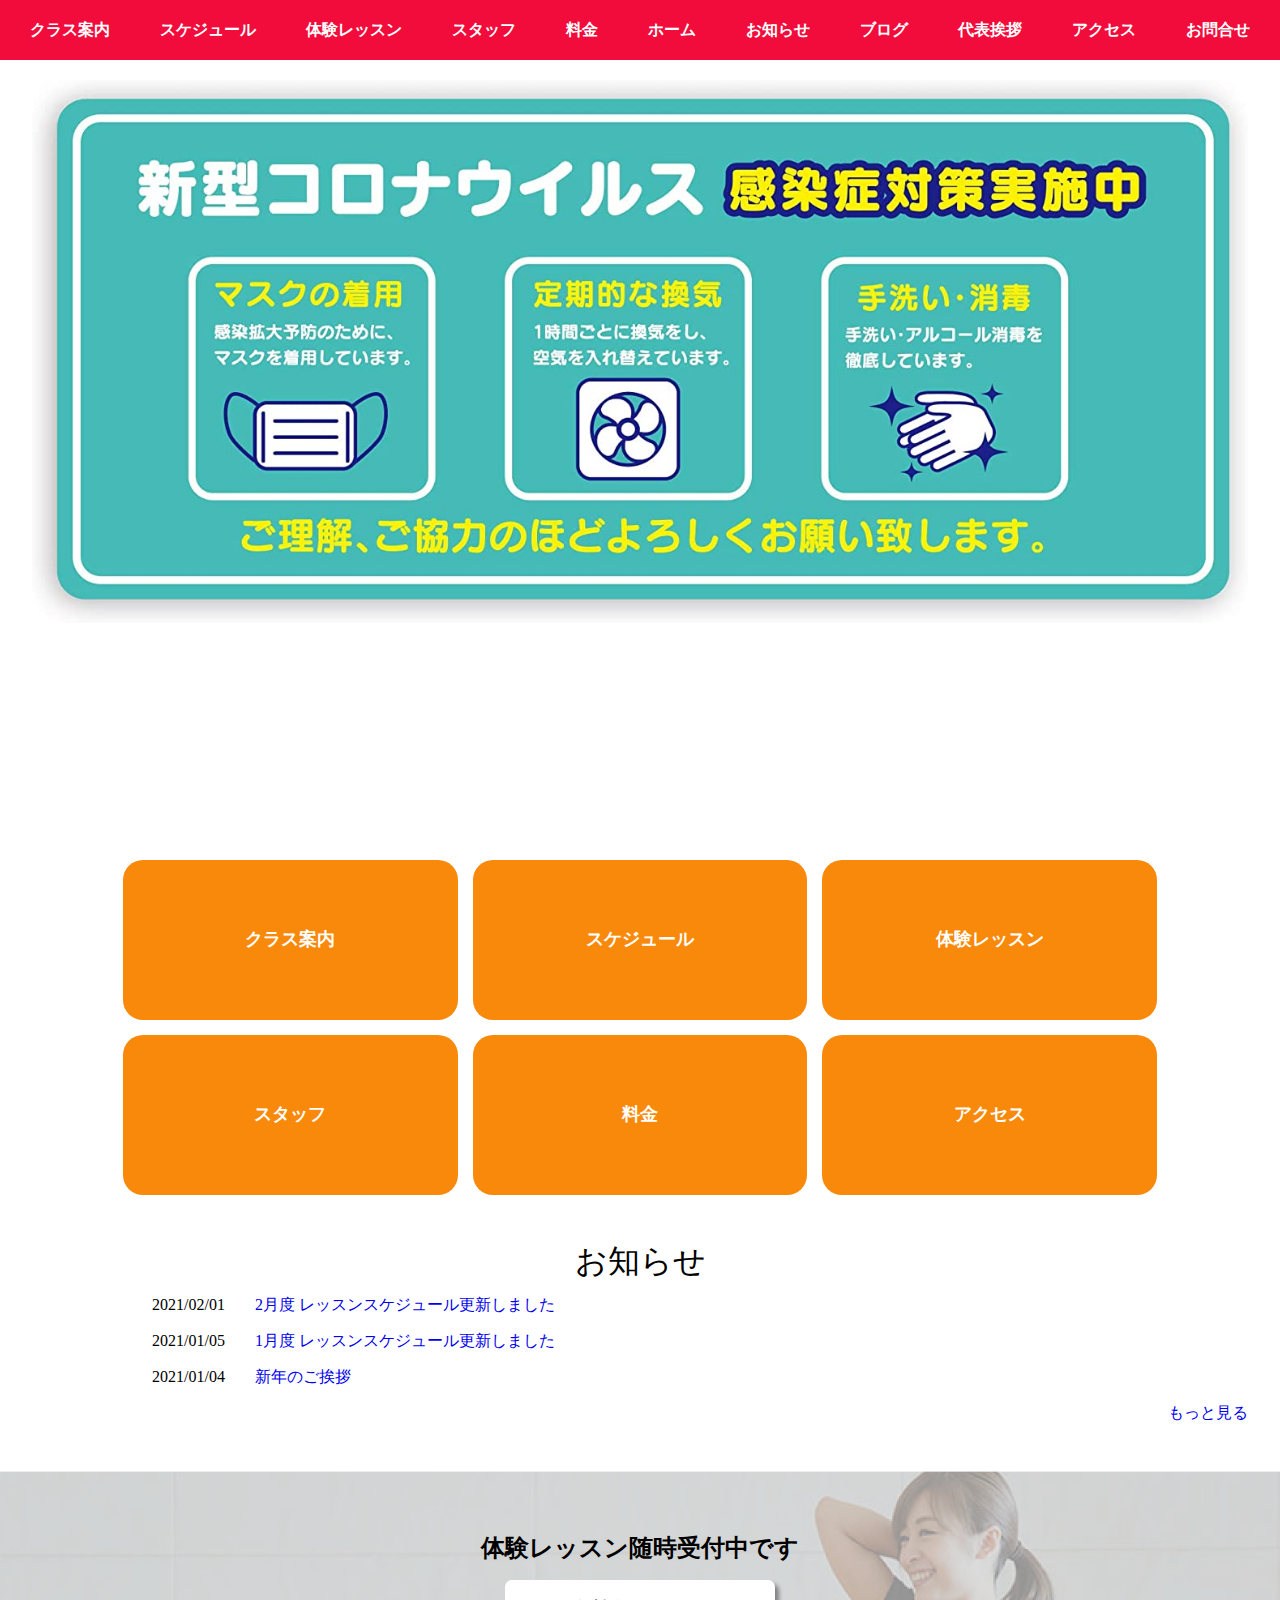
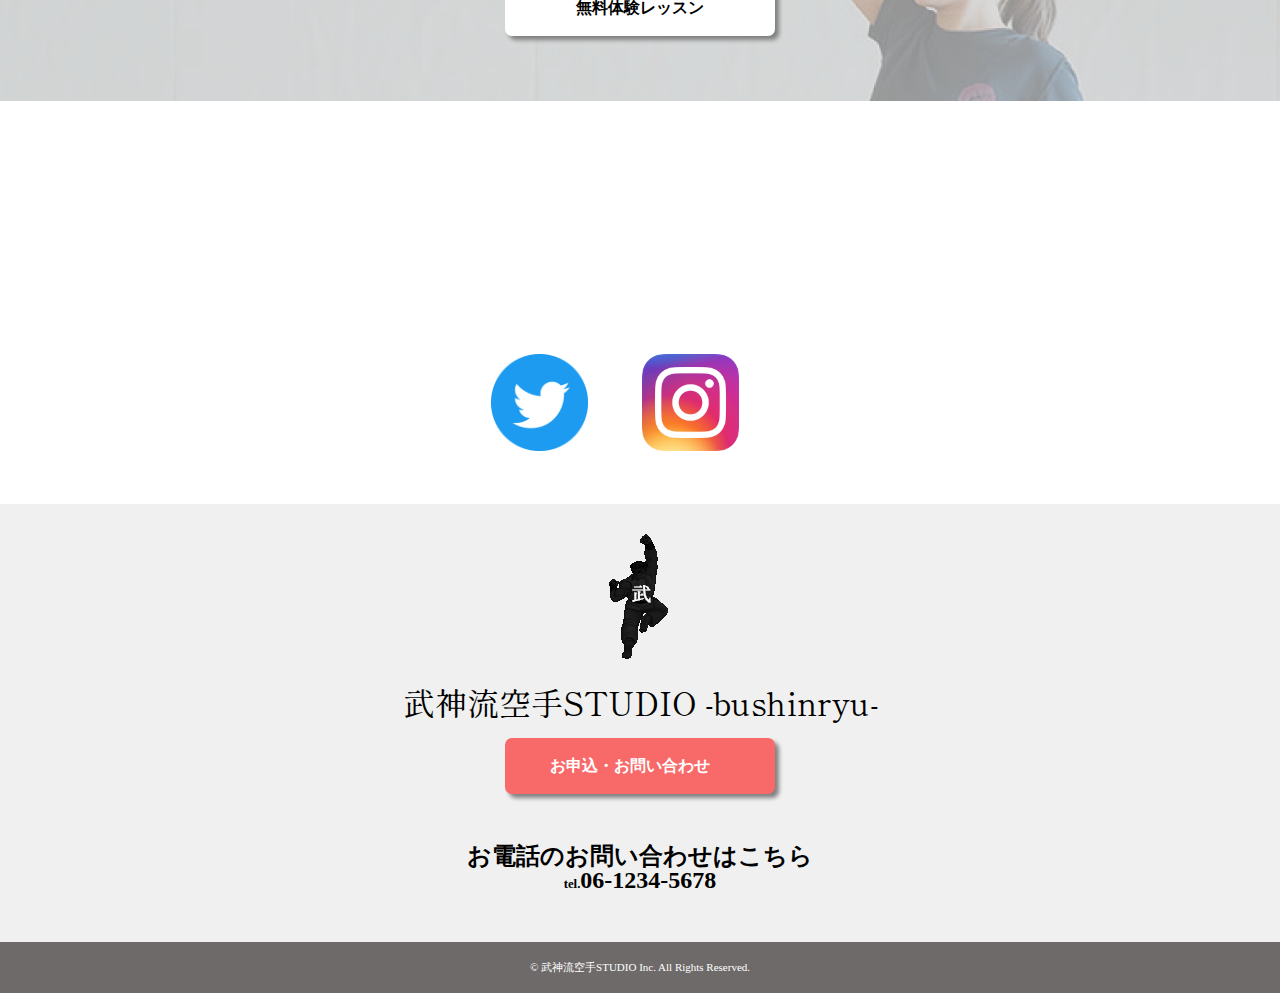
<file: index.html>
<!DOCTYPE html>
<html lang="en">
<head>
  <meta charset="UTF-8">
  <meta http-equiv="X-UA-Compatible" content="IE=edge">
  <meta name="viewport" content="width=device-width, initial-scale=1.0">
  <link rel="stylesheet" href="css/reset.css">
  <link rel="stylesheet" href="css/style.css">
  
  <link rel="stylesheet" href="css/js.css">
  <link rel="stylesheet" href="slick/slick-theme.css">
  <link rel="stylesheet" href="slick/slick.css">

  <link rel="preconnect" href="https://fonts.gstatic.com">
<link href="https://fonts.googleapis.com/css2?family=Shippori+Mincho+B1:wght@700&display=swap" rel="stylesheet">

  <title>武神流空手STUDIO</title>
</head>
<body>
  <header class="hd_pc">
    <div class="nv">
        <ul class="nv_li">
          <li><a href="/class.html">クラス案内</a></li>
          <li><a href="#">スケジュール</a></li>
          <li><a href="exp.html">体験レッスン</a></li>
          <li><a href="#">スタッフ</a></li>
          <li><a href="#">料金</a></li>
          <li><a href="#">ホーム</a></li>
          <li><a href="#">お知らせ</a></li>
          <li><a href="http://localhost/blog/">ブログ</a></li>
          <li><a href="#">代表挨拶</a></li>
          <li><a href="#">アクセス</a></li>
          <li><a href="contact.html">お問合せ</a></li>
        </ul>
    </div>
  </header>
  
<!--レスポンシブ用トップ-->
<div class="r_logo">
  <a href="/">
    <img src="/img/S2.png">
  </a>
  <p>武神流空手STUDIO</p>
  <p>-bushinryu-</p>
</div>

<!-- ハンバーガーメニュー用 -->
<div id="navArea">
  <nav>
    <div class="inner">
      <ul>
        <li><a href="/class.html">クラス案内</a></li>
        <li><a href="#">スケジュール</a></li>
        <li><a href="exp.html">体験レッスン</a></li>
        <li><a href="#">スタッフ</a></li>
        <li><a href="#">料金</a></li>
        <li><a href="#">ホーム</a></li>
        <li><a href="#">お知らせ</a></li>
        <li><a href="#">ブログ</a></li>
        <li><a href="#">代表挨拶</a></li>
        <li><a href="#">アクセス</a></li>
        <li><a href="contact.html">お問合せ</a></li>
      </ul>
    </div>
  </nav>

  <div class="toggle_btn">
    <span></span>
    <span></span>
    <span></span>
  </div>

  <div id="mask"></div>

</div>
<!-- ハンバーガーメニューここまで -->

<section class="wrap">
  <ul class="slider">
    <li>
      <img src="/img/s1.jpg" alt="">
    </li>
    <li>
      <a href="exp.html">
        <img src="/img/s2.jpg" alt="">
      </a>
    </li>
    <li>
      <a href="contact.html">
        <img src="/img/s3.jpg" alt="">
      </a>
    </li>
  </ul>
</section>

<section class="wrap">
  <div class="container">
    <div class="c_item">
      <a href="class.html">クラス案内</a>
    </div>
    <div class="c_item">
      <a href="#">スケジュール</a>
    </div>
    <div class="c_item">
      <a href="exp.html">体験レッスン</a>
    </div>
    <div class="c_item">
      <a href="#">スタッフ</a>
    </div>
    <div class="c_item">
      <a href="#">料金</a>
    </div>
    <div class="c_item">
      <a href="#">アクセス</a>
    </div>
  </div>
</section>

<section class="wrap">
  <p class="news_title">お知らせ</p>
  <div class="news">
    <p class="news_date">2021/02/01</p>
    <p class="news_li">
      <a href="#">2月度 レッスンスケジュール更新しました</a> 
    </p>
  </div>
  <div class="news">
    <p class="news_date">2021/01/05</p>
    <p class="news_li">
      <a href="#">1月度 レッスンスケジュール更新しました</a> 
    </p>
  </div>
  <div class="news">
    <p class="news_date">2021/01/04</p>
    <p class="news_li">
      <a href="#">新年のご挨拶</a> 
    </p>
  </div>
  <div class="links">
    <a href="#">もっと見る</a>
  </div>
</section>

<section class="experience">
  <h2 class="e_h2">体験レッスン随時受付中です</h2>
  <div class="e_link">
    <a href="exp.html">無料体験レッスン</a>
  </div>
</section>

<section class="youtube wrap">
  <ul class="yt_li">
    <li>
      <iframe src="https://www.youtube.com/embed/7QThOEoO39o?controls=0" frameborder="0" allow="accelerometer; autoplay; clipboard-write; encrypted-media; gyroscope; picture-in-picture" allowfullscreen></iframe>
    </li>
    <li>
      <iframe src="https://www.youtube.com/embed/5QB4_g2Gdu0?controls=0" frameborder="0" allow="accelerometer; autoplay; clipboard-write; encrypted-media; gyroscope; picture-in-picture" allowfullscreen></iframe>
    </li>
    <li>
      <iframe src="https://www.youtube.com/embed/GE6LBbbVkQk?controls=0" frameborder="0" allow="accelerometer; autoplay; clipboard-write; encrypted-media; gyroscope; picture-in-picture" allowfullscreen></iframe>
    </li>
  </ul>
</section>

<section class="sns wrap">
  <div class="sns_area">
    <img src="/img/twitter.png" alt="">
    <img src="/img/Instagram.png" alt="">
  </div>
</section>

<section class="contact">
  <div class="logo">
    <a href="/">
      <img src="/img/S2.png" alt="logo">
    </a>
    <p>武神流空手STUDIO -bushinryu-</p>
  </div>

  <div class="c_link c_contact">
    <a href="contact.html">お申込・お問い合わせ</a>	
  </div>

  <div class="c_tel">
    <p>お電話のお問い合わせはこちら</p>
    <p><span>tel.</span>06-1234-5678</p>
  </div>
</section>

<footer>
  <div class="copyright">
    © 武神流空手STUDIO Inc. All Rights Reserved.
  </div>
</footer>

<!-- jqueryの読み込み -->
<!-- <script src="https://cdn.jsdelivr.net/npm/jquery@3/dist/jquery.min.js"></script> -->
<!-- <script src="http://ajax.googleapis.com/ajax/libs/jquery/3.5.1/jquery.min.js"></script> -->
<script src="https://ajax.googleapis.com/ajax/libs/jquery/3.4.1/jquery.min.js"></script>
<!-- slick用のjs読み込み -->
<script type="text/javascript" src="slick/slick.js"></script>

<script>
  // slickここから
    $('.slider').slick({
      autoplay:true,
    });
  // slickここまで
  // ハンバーガーメニュー
    (function($) {
      let $nav   = $('#navArea');
      let $btn   = $('.toggle_btn');
      let $mask  = $('#mask');
      let open   = 'open'; // class
      // menu open close
      $btn.on( 'click', function() {
        if ( ! $nav.hasClass( open ) ) {
          $nav.addClass( open );
        } else {
          $nav.removeClass( open );
        }
      });
      // mask close
      $mask.on('click', function() {
        $nav.removeClass( open );
      });
    } )(jQuery);
    // ハンバーガーメニューここまで
</script>

</body>
</html>
</file>
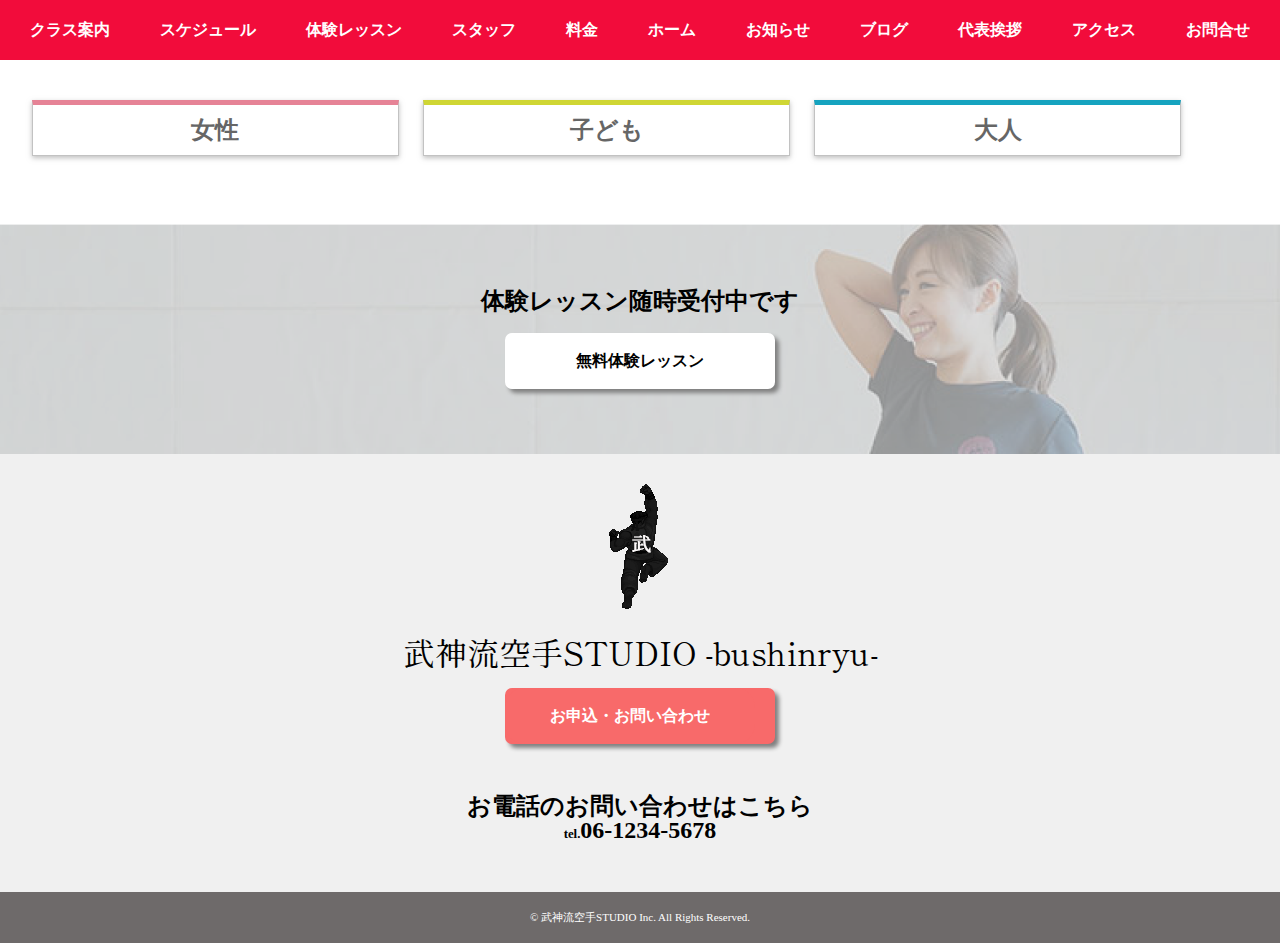
<file: class.html>
<!DOCTYPE html>
<html lang="en">
<head>
  <meta charset="UTF-8">
  <meta http-equiv="X-UA-Compatible" content="IE=edge">
  <meta name="viewport" content="width=device-width, initial-scale=1.0">
  <link rel="stylesheet" href="css/reset.css">
  <link rel="stylesheet" href="css/style.css">
  <link rel="stylesheet" href="css/js.css">
  <link rel="stylesheet" href="slick/slick-theme.css">
  <link rel="stylesheet" href="slick/slick.css">

  <link rel="preconnect" href="https://fonts.gstatic.com">
<link href="https://fonts.googleapis.com/css2?family=Shippori+Mincho+B1:wght@700&display=swap" rel="stylesheet">

  <title>武神流空手STUDIO</title>
</head>
<body>
  <header class="hd_pc">
    <div class="nv">
        <ul class="nv_li">
          <li><a href="/class.html">クラス案内</a></li>
          <li><a href="#">スケジュール</a></li>
          <li><a href="exp.html">体験レッスン</a></li>
          <li><a href="#">スタッフ</a></li>
          <li><a href="#">料金</a></li>
          <li><a href="/">ホーム</a></li>
          <li><a href="#">お知らせ</a></li>
          <li><a href="#">ブログ</a></li>
          <li><a href="#">代表挨拶</a></li>
          <li><a href="#">アクセス</a></li>
          <li><a href="contact.html">お問合せ</a></li>
        </ul>
    </div>
  </header>
  
<!--レスポンシブ用トップ-->
<div class="r_logo">
  <a href="/">
    <img src="/img/S2.png">
  </a>
  <p>武神流空手STUDIO</p>
  <p>-bushinryu-</p>
</div>

<!-- ハンバーガーメニュー用 -->
<div id="navArea">
  <nav>
    <div class="inner">
      <ul>
        <li><a href="/class.html">クラス案内</a></li>
        <li><a href="#">スケジュール</a></li>
        <li><a href="exp.html">体験レッスン</a></li>
        <li><a href="#">スタッフ</a></li>
        <li><a href="#">料金</a></li>
        <li><a href="/">ホーム</a></li>
        <li><a href="#">お知らせ</a></li>
        <li><a href="#">ブログ</a></li>
        <li><a href="#">代表挨拶</a></li>
        <li><a href="#">アクセス</a></li>
        <li><a href="contact.html">お問合せ</a></li>
      </ul>
    </div>
  </nav>

  <div class="toggle_btn">
    <span></span>
    <span></span>
    <span></span>
  </div>

  <div id="mask"></div>

</div>
<!-- ハンバーガーメニューここまで -->

<section class="wrap">
  <div class="class_menu">
    <ul class="class_btn">
      <li class="class_btn_w">
        <p href="">女性</p>
      </li>
      <li class="class_btn_c">
        <p href="">子ども</p>
      </li>
      <li class="class_btn_a">
        <p href="">大人</p>
      </li>
    </ul>
  </div>
</section>

<section class="class_w hide">
  <img src="/img/w1.jpg" alt="">
  <div class="class_int">
    <p class=class_tl>
      女性クラス
    </p>
    <p class="class_dtl">
      異性と一緒だとちょっという<br>
      女性の方向けの専用クラスです。<br>
      強さやスピードを競うのではなく、<br>
      体の左右のバランス、心身の柔軟性を重視します。<br>
      また目、肩、腰、膝、足首などに持病があり、<br>
      空手を諦めていた方も、安心して参加できる<br>
      プログラムになっています。
    </p>
  </div>
</section>

<section class="class_c hide">
  <img src="/img/c1.jpg" alt="">
  <div class="class_int">
    <p class=class_tl>
      子どもクラス
    </p>
    <p class="class_dtl">
      空手道の精神から礼儀正しく、<br>
      強くて優しい、素直な子どもに育つ<br>
      空手のお稽古を通じて自ら考え、<br>
      行動に移すことを身に付け、それを習慣づけます。<br>
      私たち指導者も子どもたちと接する中で、<br>
      常に自ら考えて行動させることを心がけております。<br>
      元気に返事をしたり、大きなかけ声で<br>
      お稽古できる事を目標にします。
    </p>
  </div>
</section>

<section class="class_a hide">
  <img src="/img/a1.jpg" alt="">
  <div class="class_int">
    <p class=class_tl>
      大人クラス
    </p>
    <p class="class_dtl">
      本格的な空手道を「楽しく」「安全に」学ぶクラスです。<br>
      基本、形、基本組手の稽古を中心に、<br>
      すみずみまで体を動かし、強く引き締まった体と、<br>
      はつらつとした元気な心をつくります。<br>
      最終的には黒帯を目指していきます。
    </p>
  </div>
</section>

<section class="experience">
  <h2 class="e_h2">体験レッスン随時受付中です</h2>
  <div class="e_link">
    <a href="exp.html">無料体験レッスン</a>
  </div>
</section>

<section class="contact">
  <div class="logo">
    <a href="/">
      <img src="/img/S2.png" alt="logo">
    </a>
    <p>武神流空手STUDIO -bushinryu-</p>
  </div>

  <div class="c_link c_contact">
    <a href="contact.html">お申込・お問い合わせ</a>	
  </div>

  <div class="c_tel">
    <p>お電話のお問い合わせはこちら</p>
    <p><span>tel.</span>06-1234-5678</p>
  </div>
</section>

<footer>
  <div class="copyright">
		© 武神流空手STUDIO Inc. All Rights Reserved.
  </div>
</footer>

<!-- jqueryの読み込み -->
<!-- <script src="https://cdn.jsdelivr.net/npm/jquery@3/dist/jquery.min.js"></script> -->
<script src="https://ajax.googleapis.com/ajax/libs/jquery/3.5.1/jquery.min.js"></script>

<script>
  // ハンバーガーメニュー
    (function($) {
      let $nav   = $('#navArea');
      let $btn   = $('.toggle_btn');
      let $mask  = $('#mask');
      let open   = 'open'; // class
      // menu open close
      $btn.on( 'click', function() {
        if ( ! $nav.hasClass( open ) ) {
          $nav.addClass( open );
        } else {
          $nav.removeClass( open );
        }
      });
      // mask close
      $mask.on('click', function() {
        $nav.removeClass( open );
      });
    } )(jQuery);
    // ハンバーガーメニューここまで

    // クラスボタン
    $('.class_btn_w').on("click", function () {
      $('.class_w').removeClass('hide');
      $('.class_c').addClass('hide');
      $('.class_a').addClass('hide');
    });

    $('.class_btn_c').on("click", function () {
      $('.class_w').addClass('hide');
      $('.class_c').removeClass('hide');
      $('.class_a').addClass('hide');
    });

    $('.class_btn_a').on("click", function () {
      $('.class_w').addClass('hide');
      $('.class_c').addClass('hide');
      $('.class_a').removeClass('hide');
    });
</script>

</body>
</html>
</file>
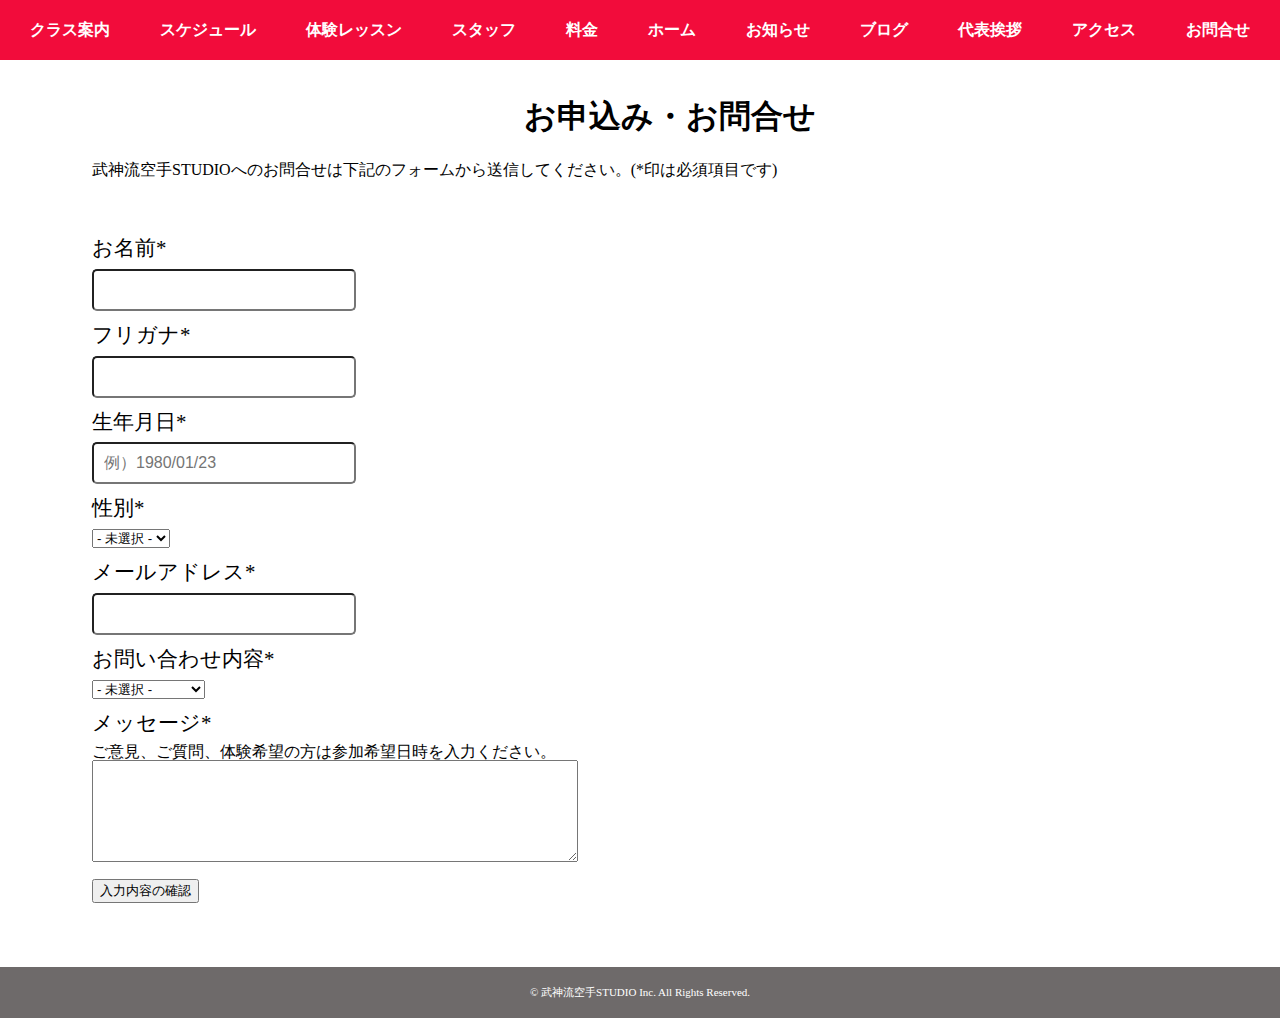
<file: contact.html>
<!DOCTYPE html>
<html lang="en">
<head>
  <meta charset="UTF-8">
  <meta http-equiv="X-UA-Compatible" content="IE=edge">
  <meta name="viewport" content="width=device-width, initial-scale=1.0">
  <link rel="stylesheet" href="css/reset.css">
  <link rel="stylesheet" href="css/style.css">
  <link rel="stylesheet" href="css/js.css">
  <link rel="stylesheet" href="slick/slick-theme.css">
  <link rel="stylesheet" href="slick/slick.css">

  <link rel="preconnect" href="https://fonts.gstatic.com">
<link href="https://fonts.googleapis.com/css2?family=Shippori+Mincho+B1:wght@700&display=swap" rel="stylesheet">

  <title>武神流空手STUDIO</title>
</head>
<body>
  <header class="hd_pc">
    <div class="nv">
        <ul class="nv_li">
          <li><a href="/class.html">クラス案内</a></li>
          <li><a href="#">スケジュール</a></li>
          <li><a href="exp.html">体験レッスン</a></li>
          <li><a href="#">スタッフ</a></li>
          <li><a href="#">料金</a></li>
          <li><a href="/">ホーム</a></li>
          <li><a href="#">お知らせ</a></li>
          <li><a href="#">ブログ</a></li>
          <li><a href="#">代表挨拶</a></li>
          <li><a href="#">アクセス</a></li>
          <li><a href="contact.html">お問合せ</a></li>
        </ul>
    </div>
  </header>
  
<!--レスポンシブ用トップ-->
<div class="r_logo">
    <a href="/">
      <img src="/img/S2.png">
    </a>
    <p>武神流空手STUDIO</p>
    <p>-bushinryu-</p>
</div>

<!-- ハンバーガーメニュー用 -->
<div id="navArea">
  <nav>
    <div class="inner">
      <ul>
        <li><a href="/class.html">クラス案内</a></li>
        <li><a href="#">スケジュール</a></li>
        <li><a href="exp.html">体験レッスン</a></li>
        <li><a href="#">スタッフ</a></li>
        <li><a href="#">料金</a></li>
        <li><a href="/">ホーム</a></li>
        <li><a href="#">お知らせ</a></li>
        <li><a href="#">ブログ</a></li>
        <li><a href="#">代表挨拶</a></li>
        <li><a href="#">アクセス</a></li>
        <li><a href="contact.html">お問合せ</a></li>
      </ul>
    </div>
  </nav>

  <div class="toggle_btn">
    <span></span>
    <span></span>
    <span></span>
  </div>

  <div id="mask"></div>

</div>
<!-- ハンバーガーメニューここまで -->

<section class="wrap">
  <form action="insert.php" class="contact_f" method="POST">
    <h1>お申込み・お問合せ</h1>
    <p class="contact_m">武神流空手STUDIOへのお問合せは下記のフォームから送信してください。(<span>*</span>印は必須項目です)</p>
    <div>
      <label for="name">
        お名前<span>*</span>
      </label>
      <input type="text" name="name" size="30" value="">
    </div>
    <div>
      <label for="kana_name">
        フリガナ<span>*</span>
      </label>
      <input type="text" name="kana_name" value="" />
    </div>
    <div>
      <label for="b_day">
        生年月日<span>*</span>
      </label>
      <input type="text" name="b_day"  value="" placeholder="例）1980/01/23" />
    </div>
    <div>
      <label for="sex">
        性別<span>*</span>
      </label>
      <select name="sex" >
      <option value="- 未選択 -" >
      - 未選択 -		</option>
      <option value="男性" >
      男性		</option>
      <option value="女性" >
      女性		</option>
      <option value="その他" >
      その他		</option>
      </select>
    </div>
    <div>
      <label for="mail">
        メールアドレス<span >*</span>
      </label>
      <input type="email" name="mail" value="" />
    </div>
    <div>
      <label for="question">
        お問い合わせ内容<span >*</span>
      </label>
      <select name="q_category" >
        <option value="- 未選択 -" >
        - 未選択 -		</option>
        <option value="無料体験を希望" >
        無料体験を希望		</option>
        <option value="入会を希望" >
        入会を希望		</option>
        <option value="その他" >
        その他		</option>
      </select>
    </div>
    <div>
      <label for="message">
        メッセージ<span>*</span>
      </label>
      <span>ご意見、ご質問、体験希望の方は参加希望日時を入力ください。</span>
      <p>
        <textarea name="message"></textarea>
      </p>
    </div>
  
    <div class="contact-submit">
      <span></span>
      <span>
      <input type="submit" name="submitConfirm" value="入力内容の確認"/>
      </span>
    </div>
  
  </form>
</section>

<footer>
  <div class="copyright">
		© 武神流空手STUDIO Inc. All Rights Reserved.
  </div>
</footer>

<!-- jqueryの読み込み -->
<script src="https://ajax.googleapis.com/ajax/libs/jquery/3.5.1/jquery.min.js"></script>

<script>
  // ハンバーガーメニュー
    (function($) {
      let $nav   = $('#navArea');
      let $btn   = $('.toggle_btn');
      let $mask  = $('#mask');
      let open   = 'open'; // class
      // menu open close
      $btn.on( 'click', function() {
        if ( ! $nav.hasClass( open ) ) {
          $nav.addClass( open );
        } else {
          $nav.removeClass( open );
        }
      });
      // mask close
      $mask.on('click', function() {
        $nav.removeClass( open );
      });
    } )(jQuery);
    // ハンバーガーメニューここまで
</script>

</body>
</html>
</file>
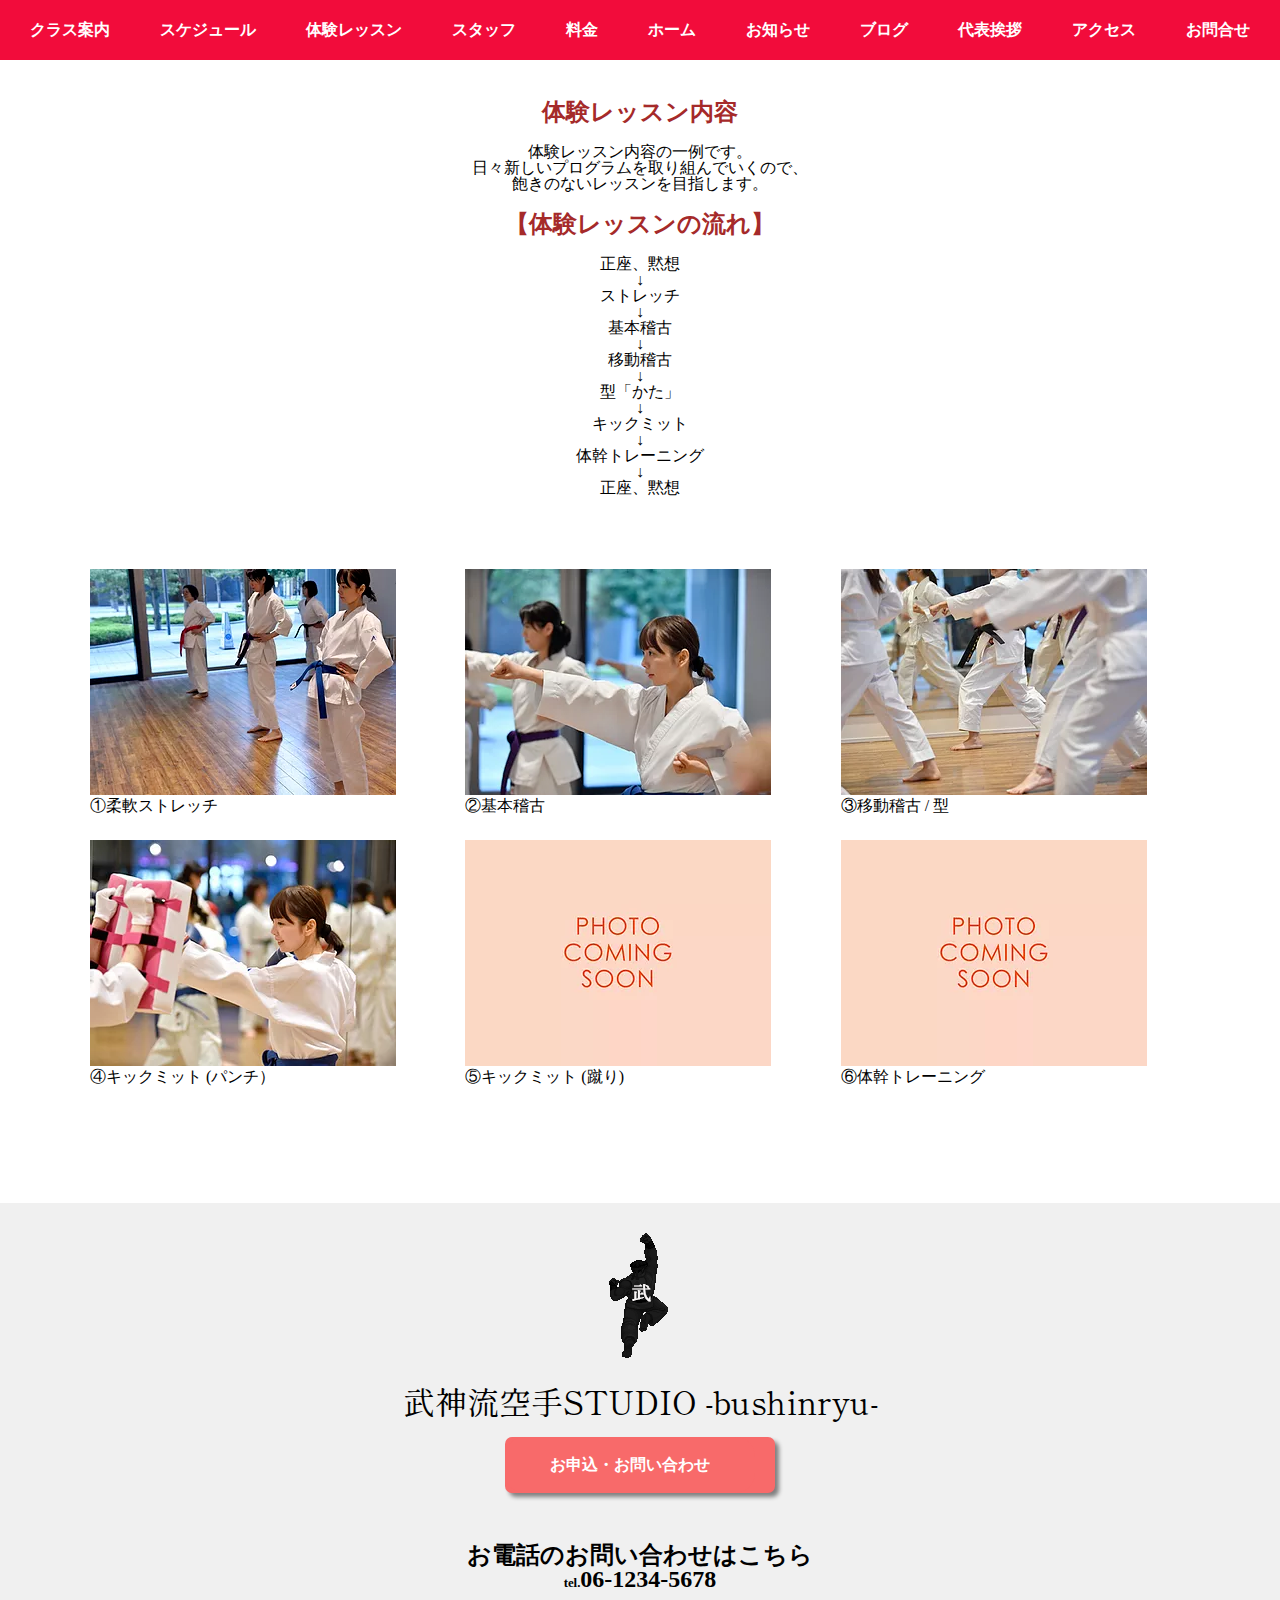
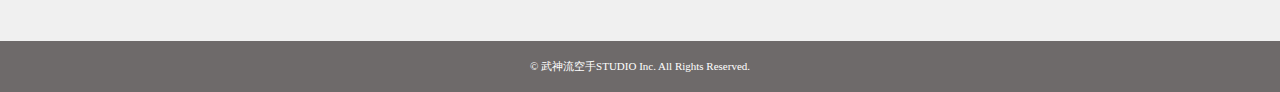
<file: exp.html>
<!DOCTYPE html>
<html lang="en">
<head>
  <meta charset="UTF-8">
  <meta http-equiv="X-UA-Compatible" content="IE=edge">
  <meta name="viewport" content="width=device-width, initial-scale=1.0">
  <link rel="stylesheet" href="css/reset.css">
  <link rel="stylesheet" href="css/style.css">
  <link rel="stylesheet" href="css/js.css">
  <link rel="stylesheet" href="slick/slick-theme.css">
  <link rel="stylesheet" href="slick/slick.css">

  <link rel="preconnect" href="https://fonts.gstatic.com">
<link href="https://fonts.googleapis.com/css2?family=Shippori+Mincho+B1:wght@700&display=swap" rel="stylesheet">

  <title>武神流空手STUDIO</title>
</head>
<body>
  <header class="hd_pc">
    <div class="nv">
        <ul class="nv_li">
          <li><a href="/class.html">クラス案内</a></li>
          <li><a href="#">スケジュール</a></li>
          <li><a href="exp.html">体験レッスン</a></li>
          <li><a href="#">スタッフ</a></li>
          <li><a href="#">料金</a></li>
          <li><a href="/">ホーム</a></li>
          <li><a href="#">お知らせ</a></li>
          <li><a href="#">ブログ</a></li>
          <li><a href="#">代表挨拶</a></li>
          <li><a href="#">アクセス</a></li>
          <li><a href="contact.html">お問合せ</a></li>
        </ul>
    </div>
  </header>
  
<!--レスポンシブ用トップ-->
<div class="r_logo">
    <a href="/">
      <img src="/img/S2.png">
    </a>
    <p>武神流空手STUDIO</p>
    <p>-bushinryu-</p>
</div>

<!-- ハンバーガーメニュー用 -->
<div id="navArea">
  <nav>
    <div class="inner">
      <ul>
        <li><a href="/class.html">クラス案内</a></li>
        <li><a href="#">スケジュール</a></li>
        <li><a href="exp.html">体験レッスン</a></li>
        <li><a href="#">スタッフ</a></li>
        <li><a href="#">料金</a></li>
        <li><a href="/">ホーム</a></li>
        <li><a href="#">お知らせ</a></li>
        <li><a href="#">ブログ</a></li>
        <li><a href="#">代表挨拶</a></li>
        <li><a href="#">アクセス</a></li>
        <li><a href="contact.html">お問合せ</a></li>
      </ul>
    </div>
  </nav>

  <div class="toggle_btn">
    <span></span>
    <span></span>
    <span></span>
  </div>

  <div id="mask"></div>

</div>
<!-- ハンバーガーメニューここまで -->

<section class="wrap class_menu">
  <div class="ex_dtl">
    <h2>
      体験レッスン内容
    </h2>
    <p>
      体験レッスン内容の一例です。<br>
      日々新しいプログラムを取り組んでいくので、<br>
      飽きのないレッスンを目指します。
    </p>

    <h2>
      【体験レッスンの流れ】
    </h2>
    <p>
      正座、黙想<br>
      ↓<br>
      ストレッチ<br>
      ↓<br>
      基本稽古<br>
      ↓<br>
      移動稽古<br>
      ↓<br>
      型「かた」<br>
      ↓<br>
      キックミット<br>
      ↓<br>
      体幹トレーニング<br>
      ↓<br>
      正座、黙想
    </p>
  </div>
  
  <div class="wrapper grid">
    <div class="item">
      <img src="/img/ex1.png" alt="menu1">
      <p>①柔軟ストレッチ</p>
    </div>
    <div class="item">
      <img src="/img/ex2.png" alt="menu2">
      <p>②基本稽古</p>
    </div>
    <div class="item">
      <img src="/img/ex3.png" alt="menu3">
      <p>③移動稽古 / 型</p>
    </div>
    <div class="item">
      <img src="/img/ex4.png" alt="menu4">
      <p>④キックミット (パンチ）</p>
    </div>
    <div class="item">
      <img src="/img/ex5.png" alt="menu5">
      <p>⑤キックミット (蹴り)</p>
    </div>
    <div class="item">
      <img src="/img/ex5.png" alt="menu6">
      <p>⑥体幹トレーニング</p>
    </div><!--/.item-->
  </div><!--/.grid-->
</section>

<section class="contact">
  <div class="logo">
    <a href="/">
      <img src="/img/S2.png" alt="logo">
    </a>
    <p>武神流空手STUDIO -bushinryu-</p>
  </div>

  <div class="c_link c_contact">
    <a href="contact.html">お申込・お問い合わせ</a>	
  </div>

  <div class="c_tel">
    <p>お電話のお問い合わせはこちら</p>
    <p><span>tel.</span>06-1234-5678</p>
  </div>
</section>

<footer>
  <div class="copyright">
		© 武神流空手STUDIO Inc. All Rights Reserved.
  </div>
</footer>

<!-- jqueryの読み込み -->
<script src="https://ajax.googleapis.com/ajax/libs/jquery/3.5.1/jquery.min.js"></script>

<script>
  // ハンバーガーメニュー
    (function($) {
      let $nav   = $('#navArea');
      let $btn   = $('.toggle_btn');
      let $mask  = $('#mask');
      let open   = 'open'; // class
      // menu open close
      $btn.on( 'click', function() {
        if ( ! $nav.hasClass( open ) ) {
          $nav.addClass( open );
        } else {
          $nav.removeClass( open );
        }
      });
      // mask close
      $mask.on('click', function() {
        $nav.removeClass( open );
      });
    } )(jQuery);
    // ハンバーガーメニューここまで
</script>

</body>
</html>
</file>
<file: css/style.css>
.hd_pc{
  display: block;
  position: fixed;
  width: 100%;
  height: 60px;
  margin-top: 0;
  z-index: 1;
}

.wrapper{
  max-width: 1100px;
  margin: 0 auto;
  padding: 0 4%;
  display: flex;
  justify-content: space-between;
  flex-direction: column;
}

.r_logo{
  text-align: center;
}

.nv_li li a,
.c_item a{
  text-decoration: none;
  color: white;
  font-weight: bold;
}

.nv_li{
  display: flex;
  justify-content: space-between;
  align-items: center;

  list-style: none;
  width: 100%;
  height: 60px;
}

.nv_li li{
  color:white;
}

.nv{
  background-color: #F20C3B;
  padding-left: 30px;
  padding-right: 30px;
}

.wrap {
  width: 95%;
  margin: 0 auto;
  padding-bottom: 50px;
}

/* スライダー用 */
.slider {
  width: 100%;
  padding-top: 80px;
}

.slider img{
  width: 100%;
  border-radius:20px;
}

/* コンテナ用 */
.container{
  display: grid;
  gap:15px;
  grid-template-columns: repeat(3, minmax(160px, 1fr));
  max-width: 85%;
  margin: 0 auto;
}

.c_item{
  min-height: 160px;
  max-height: 300px;
  border-radius: 20px;
  background-color: #F8890A;
  }

.c_item a{
  display: inline-block;
  width: 100%;
  text-align: center;
  padding: 70px 0;
  font-size: large;
}

/* ニュース */
.news_title{
  text-align: center;
  font-size: 2rem;
}

.news{
  display: flex;
  width: 80%;
  margin-top: 20px;
  margin-left: 120px;
  margin-bottom: 20px;
  border-bottom-color:black;
}

.news_li{
  margin-left: 30px;
  border-bottom-color:black;
}

.news_li a,
.links a,
.e_link a,
.c_link a{
  text-decoration: none;
}

.links{
  text-align: right;
}

/* 体験レッスン */
.experience {
  display: block;
  background-image: url(../img/experience-bg.png);
  padding: 45px 0 65px;
  background-size: cover;
  text-align: center;
}

.e_h2{
  display: block;
  font-size: 1.5em;
  margin-block-start: 0.83em;
  margin-block-end: 0.83em;
  margin-inline-start: 0px;
  margin-inline-end: 0px;
}

.e_link{
  width: 270px;
  margin: 0 auto;
  background-color: #fff;
  box-shadow: 4px 4px 4px 0px grey;
  border-radius: 7px;
}

.e_link a,
.c_link a{
  background-color: #fff;
  color: #000;
  text-align: center;
  font-size: 16px;
  font-weight: bold;
  padding: 20px 0;
  width: 250px;
  display: inline-block;
  transition: .5s;
  border-radius: 20px;
}

/* youtube */
.youtube{
  padding-top: 50px;
}

.yt_li{
  display: flex;
  flex-wrap: wrap;
  flex-direction: row;
  justify-content: space-evenly;
  align-items: flex-start;
}

.yt_li li{
  list-style: none;
}

/* SNS */
.sns{
  text-align: center;
}

.sns_area img{
  width: 8%;
  margin-right: 50px;
}

/* コンタクト */
.logo{
  text-align: center;
  margin-bottom: 20px;
}

.logo p,
.r_logo p{
  font-family: 'Shippori Mincho B1', serif;
  font-size: 2rem;
}

.contact{
  padding-top: 20px;
  padding-bottom: 20px;
  background-color: #F0F0F0;
}

.c_link{
  width: 270px;
  margin: 0 auto;
  background-color: #fff;
  box-shadow: 4px 4px 4px 0px grey;
  border-radius: 7px;
}

.c_contact,
.c_contact a{
  background-color: #F86A6A;
  color: white;
  font-weight: bold;
}

.c_tel{
  text-align: center;
  margin-top: 50px;
  margin-bottom: 30px;
}

.c_tel p{
  font-size: 1.5rem;
  font-weight: bold;
}

.c_tel p span{
  font-size: 0.8rem;
}
/* フッター */
.copyright {
  display: block;
  text-align: center;
  padding: 20px 0;
  font-size: 11px;
  background-color:#6E6A6A;
  color: #fff;
}

/* クラス */
.class_menu{
  /* width: 100%; */
  padding-top: 100px;
  margin-top: 0;
  margin-right: auto;
  margin-left: auto;
  margin-bottom: 18px;
}

.class_btn{
  display: flex;
  list-style: none;
}

.class_btn li{
  width: 30%;
  margin-right: 2%;
  border-left: 1px solid #C2C2C2;
  border-right: 1px solid #C2C2C2;
  border-bottom: 1px solid #C2C2C2;
  box-shadow: 0 2px 5px 0 rgb(127 127 127 / 50%);
}

.class_btn li:first-child{
  border-top: 5px solid #E68396;
}

.class_btn li:nth-child(2){
  border-top: 5px solid #CFD634;
}

.class_btn li:last-child{
  border-top: 5px solid #15A3BF;
}

.class_btn li p{
  background: #ffffff;
  display: block;
  line-height: 50px;
  font-size: 1.5rem;
  font-weight: bold;
  text-align: center;
  color: #666666;
  text-decoration: none;
  transition: .3s ease all;
  cursor: pointer;
}

.class_w img,
.class_c img,
.class_a img{
  max-width: 40%;
  height: auto;
  display: block;
}

.class_w,
.class_c,
.class_a{
  display: flex;
  justify-content: center;
  margin-bottom: 50px;
}

.class_int{
  text-align: center;
  width: 50%;
  margin-top: 30px;
}

.class_tl{
  font-size: 2rem;
  margin-bottom: 30px;
}

.class_dtl{
  font-size: 1.3rem;
  line-height: 2rem;
  padding-left: 10%;
}

.class_w.hide{
  display: none;
}

.class_c.hide{
  display: none;
}

.class_a.hide{
  display: none;
}

/*体験レッスン詳細紹介*/
.ex_dtl{
  text-align: center;
}

.ex_dtl h2{
  color: brown;
  font-size: 1.5rem;
  margin-bottom: 20px;
}

.ex_dtl p{
  margin-top: 20px;
  margin-bottom: 20px;
}

.grid {
  display: grid;
  grid-gap: 26px;
  grid-template-columns: repeat(auto-fit,minmax(280px,1fr));
  margin-top: 6%;
  margin-bottom: 50px;
}

/* フォーム */
.contact_f{
  padding-top: 100px;
  padding-left: 60px;
}

.contact_m{
  padding-bottom: 60px;
}

form h1{
  text-align: center;
  font-size: 2rem;
  margin-bottom: 30px;
}

form div{
  margin-bottom: 14px;
}

form label{
  font-size: 1.3rem;
  margin-bottom: 10px;
  display: block;
}

input[type="text"],
input[type="email"],
input[type="textarea"]{
  background: rgba(255,255,255,.5);
  border: 1p gray solid;
  border-radius: 5px;
  padding: 10px;
  font-size: 1rem;
}

input[type="text"],
input[type="email"]{
  width:100%;
  max-width: 240px;
}

textarea{
  width: 100%;
  max-width: 480px;
  height: 6rem;
}

/*モバイル版
--------------------------*/
@media screen and (min-width:900px) {
  #navArea {
    display:none;
   }
  
  .r_logo{
    display: none;
  }
 }

@media (max-width:900px){
  nav {
    left: -220px;
    width: 220px;
  }

  .nv{
    display: none;
  }

  .class_w,
  .class_c,
  .class_a{
    display: flex;
    flex-flow: column;
    align-items: center;
    margin-bottom: 50px;
  }

  .class_w img,
  .class_c img,
  .class_a img{
    max-width: 60%;
    height: auto;
    display: block;
}

  .class_dtl{
    min-width: 65%;
    font-size: 0.8rem;
  }
}
</file>
<file: css/js.css>
@charset "utf-8";

/*============
nav
=============*/
nav {
  display: block;
  position: fixed;
  top: 0;
  left: -300px;
  bottom: 0;
  width: 300px;
  background: #ffffff;
  overflow-x: hidden;
  overflow-y: auto;
  -webkit-overflow-scrolling: touch;
  transition: all .5s;
  z-index: 3;
  opacity: 0;
}
.open nav {
  left: 0;
  opacity: 1;
}
nav .inner {
  padding: 25px;
}
nav .inner ul {
  list-style: none;
  margin: 0;
  padding: 0;
}
nav .inner ul li {
  position: relative;
  margin: 0;
  border-bottom: 1px solid #333;
}
nav .inner ul li a {
  display: block;
  color: #333;
  font-size: 14px;
  padding: 1em;
  text-decoration: none;
  transition-duration: 0.2s;
}
nav .inner ul li a:hover {
  background: #e4e4e4;
}
@media screen and (max-width: 767px) {
  
}
/*============
.toggle_btn
=============*/
.toggle_btn {
  display: block;
  position: fixed;
  top: 30px;
  right: 30px;
  width: 30px;
  height: 30px;
  transition: all .5s;
  cursor: pointer;
  z-index: 3;
}
.toggle_btn span {
  display: block;
  position: absolute;
  left: 0;
  width: 30px;
  height: 2px;
  background-color: #333;
  border-radius: 4px;
  transition: all .5s;
}
.toggle_btn span:nth-child(1) {
  top: 4px;
}
.toggle_btn span:nth-child(2) {
  top: 14px;
}
.toggle_btn span:nth-child(3) {
  bottom: 4px;
}
.open .toggle_btn span {
  background-color: #fff;
}
.open .toggle_btn span:nth-child(1) {
  -webkit-transform: translateY(10px) rotate(-315deg);
  transform: translateY(10px) rotate(-315deg);
}
.open .toggle_btn span:nth-child(2) {
  opacity: 0;
}
.open .toggle_btn span:nth-child(3) {
  -webkit-transform: translateY(-10px) rotate(315deg);
  transform: translateY(-10px) rotate(315deg);
}
/*============
#mask
=============*/
#mask {
  display: none;
  transition: all .5s;
}
.open #mask {
  display: block;
  position: fixed;
  top: 0;
  left: 0;
  width: 100%;
  height: 100%;
  background: #000;
  opacity: .8;
  z-index: 2;
  cursor: pointer;
}
/*============
main
=============*/
main {
  /* padding: 50px; */
}
main h1 {
  /* font-family: 'Open Sans', sans-serif;
  font-weight: 400;
  text-align: center; */
}
/*============
body
=============*/
/* body {
  font-family: 'Open Sans', sans-serif;
  font-weight: 400;
} */
</file>
